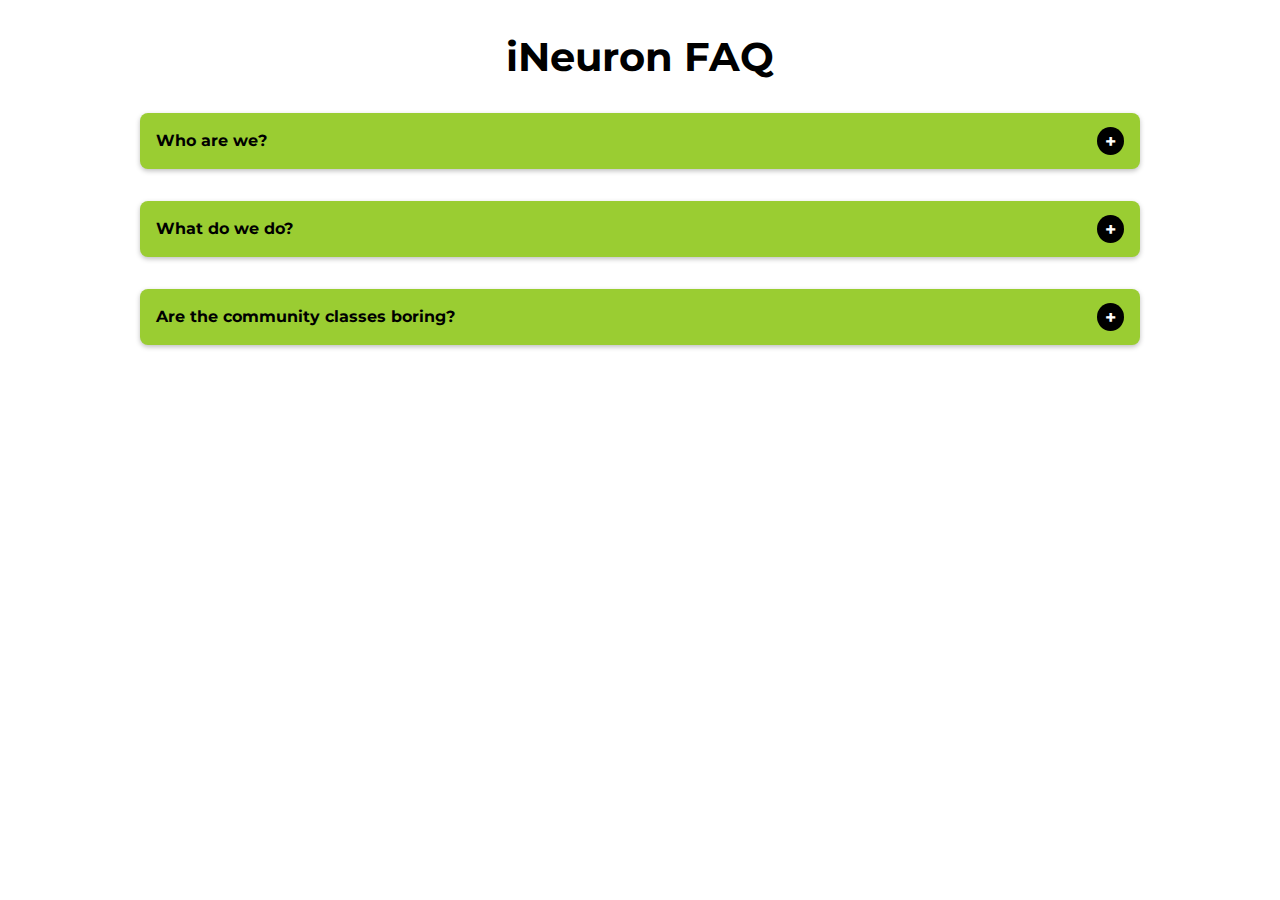
<file: 01_Accordions/index.html>
<!DOCTYPE html>
<html lang="en">
  <head>
    <meta charset="UTF-8" />
    <meta http-equiv="X-UA-Compatible" content="IE=edge" />
    <meta name="viewport" content="width=device-width, initial-scale=1.0" />
    <!-- CSS links -->
    <link rel="stylesheet" href="CSS\style.css" />
    <title>Accordion</title>
  </head>
  <body>
    <h1>iNeuron FAQ</h1>
    <div class="accordion">
      <div class="accordion-item">
        <div class="accordion-item-header">Who are we?</div>
        <div class="accordion-item-body">
          <div class="accordion-item-body-content">
            Lorem, ipsum dolor sit amet consectetur adipisicing elit. Corrupti
            facere quam aperiam consequuntur autem repudiandae, accusantium
            voluptates possimus quae fugiat laudantium quos ipsa, recusandae,
            facilis corporis. Harum similique fugit nemo.
          </div>
        </div>
      </div>
    </div>
    <div class="accordion">
      <div class="accordion-item">
        <div class="accordion-item-header">What do we do?</div>
        <div class="accordion-item-body">
          <div class="accordion-item-body-content">
            Lorem, ipsum dolor sit amet consectetur adipisicing elit. Corrupti
            facere quam aperiam consequuntur autem repudiandae, accusantium
            voluptates possimus quae fugiat laudantium quos ipsa, recusandae,
            facilis corporis. Harum similique fugit nemo.
          </div>
        </div>
      </div>
    </div>
    <div class="accordion">
      <div class="accordion-item">
        <div class="accordion-item-header">
          Are the community classes boring?
        </div>
        <div class="accordion-item-body">
          <div class="accordion-item-body-content">
            Lorem, ipsum dolor sit amet consectetur adipisicing elit. Corrupti
            facere quam aperiam consequuntur autem repudiandae, accusantium
            voluptates possimus quae fugiat laudantium quos ipsa, recusandae,
            facilis corporis. Harum similique fugit nemo.
          </div>
        </div>
      </div>
    </div>

    <script src="JS\script.js"></script>
  </body>
</html>
</file>
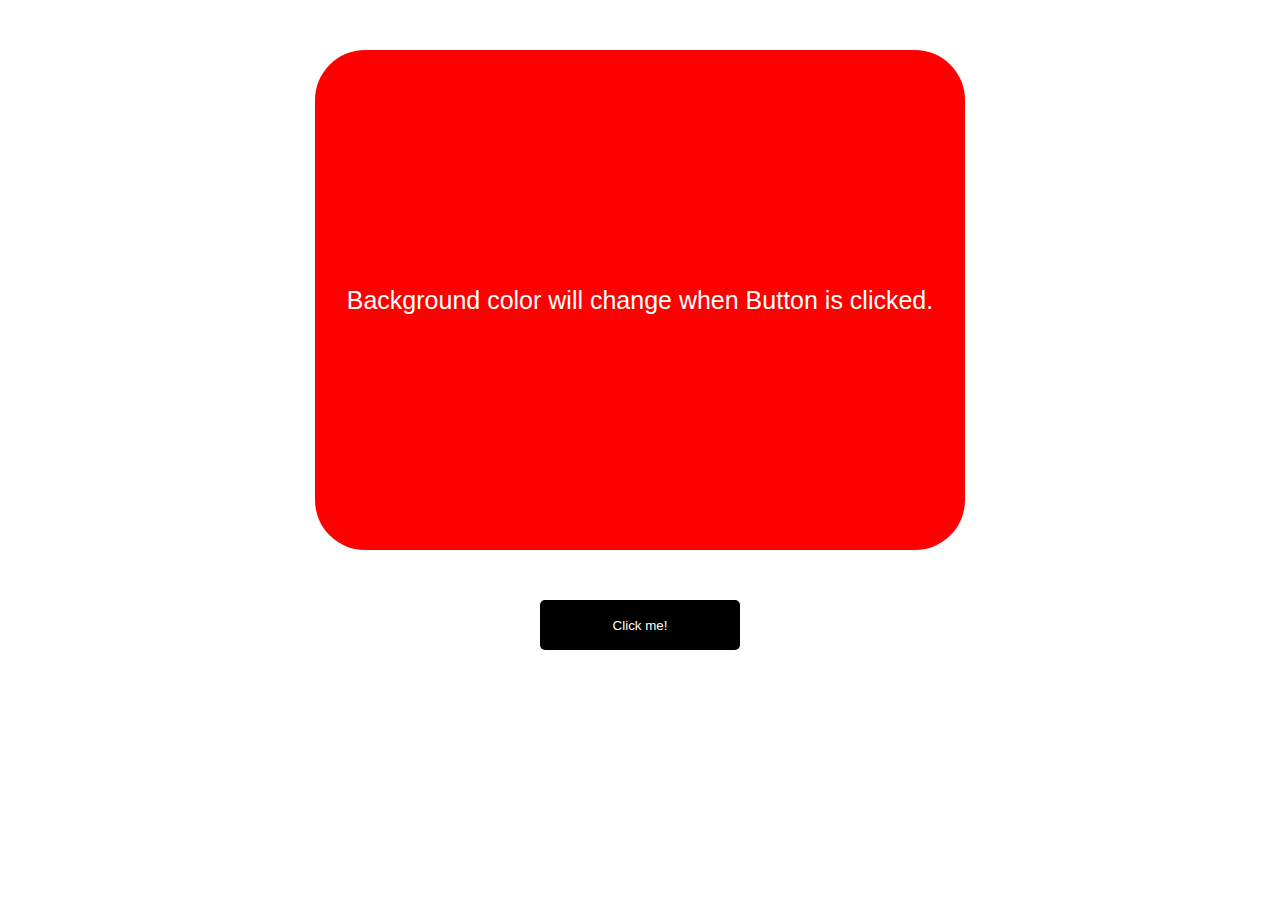
<file: 02_ColorChanger/index.html>
<!DOCTYPE html>
<html lang="en">
<head>
    <meta charset="UTF-8">
    <meta name="viewport" content="width=device-width, initial-scale=1.0">
    <meta http-equiv="X-UA-Compatible" content="ie=edge">
    <link rel="stylesheet" href="style.css">
    <title>JavaScript Color Changing App</title>
</head>
<body>
    <div id="canvas">
        Background color will change when Button is clicked.
    </div>
    
    <button id="button">Click me!</button>
    
    

    <script src="app.js"></script>
</body>
</html>
</file>
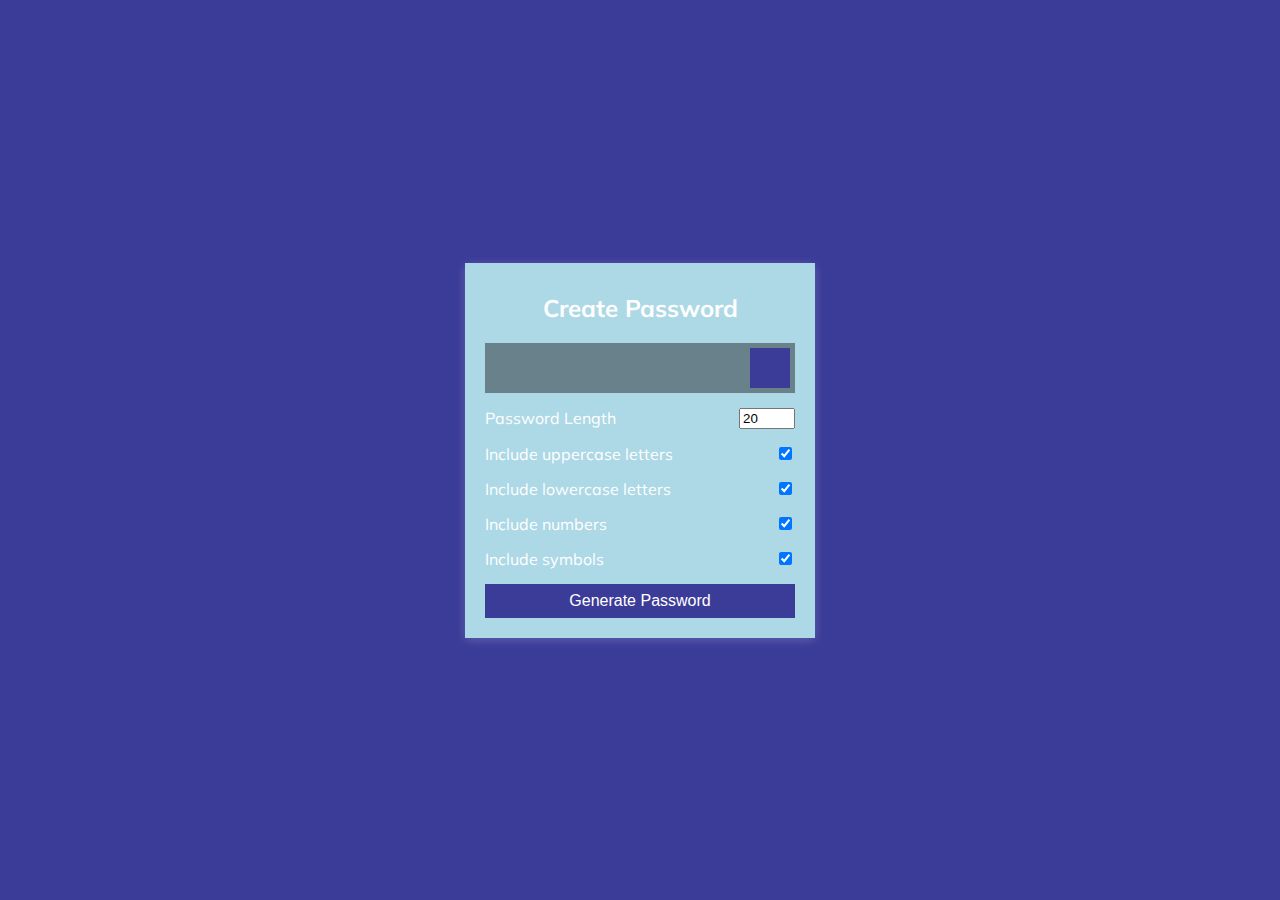
<file: 03_PasswordGenerator/index.html>
<!DOCTYPE html>
<html lang="en">
  <head>
    <meta charset="UTF-8" />
    <meta name="viewport" content="width=device-width, initial-scale=1.0" />
    <link
      rel="stylesheet"
      href="https://cdnjs.cloudflare.com/ajax/libs/font-awesome/5.14.0/css/all.min.css"
      integrity="sha512-1PKOgIY59xJ8Co8+NE6FZ+LOAZKjy+KY8iq0G4B3CyeY6wYHN3yt9PW0XpSriVlkMXe40PTKnXrLnZ9+fkDaog=="
      crossorigin="anonymous"
    />
    <link rel="stylesheet" href="./style.css" />
    <title>Password Generator</title>
  </head>
  <body>
    <div class="container">
      <h2>Create Password</h2>
      <div class="result-container">
        <span id="result"></span>
        <button class="btn" id="clipboard">
          <i class="far fa-clipboard"></i>
        </button>
      </div>
      <div class="settings">
        <div class="setting">
          <label>Password Length</label>
          <input type="number" id="length" min="4" max="20" value="20" />
        </div>
        <div class="setting">
          <label>Include uppercase letters</label>
          <input type="checkbox" id="uppercase" checked />
        </div>
        <div class="setting">
          <label>Include lowercase letters</label>
          <input type="checkbox" id="lowercase" checked />
        </div>
        <div class="setting">
          <label>Include numbers</label>
          <input type="checkbox" id="numbers" checked />
        </div>
        <div class="setting">
          <label>Include symbols</label>
          <input type="checkbox" id="symbols" checked />
        </div>
      </div>

      <button class="btn btn-large" id="generate">Generate Password</button>
    </div>
    <script src="./script.js"></script>
  </body>
</html>
</file>
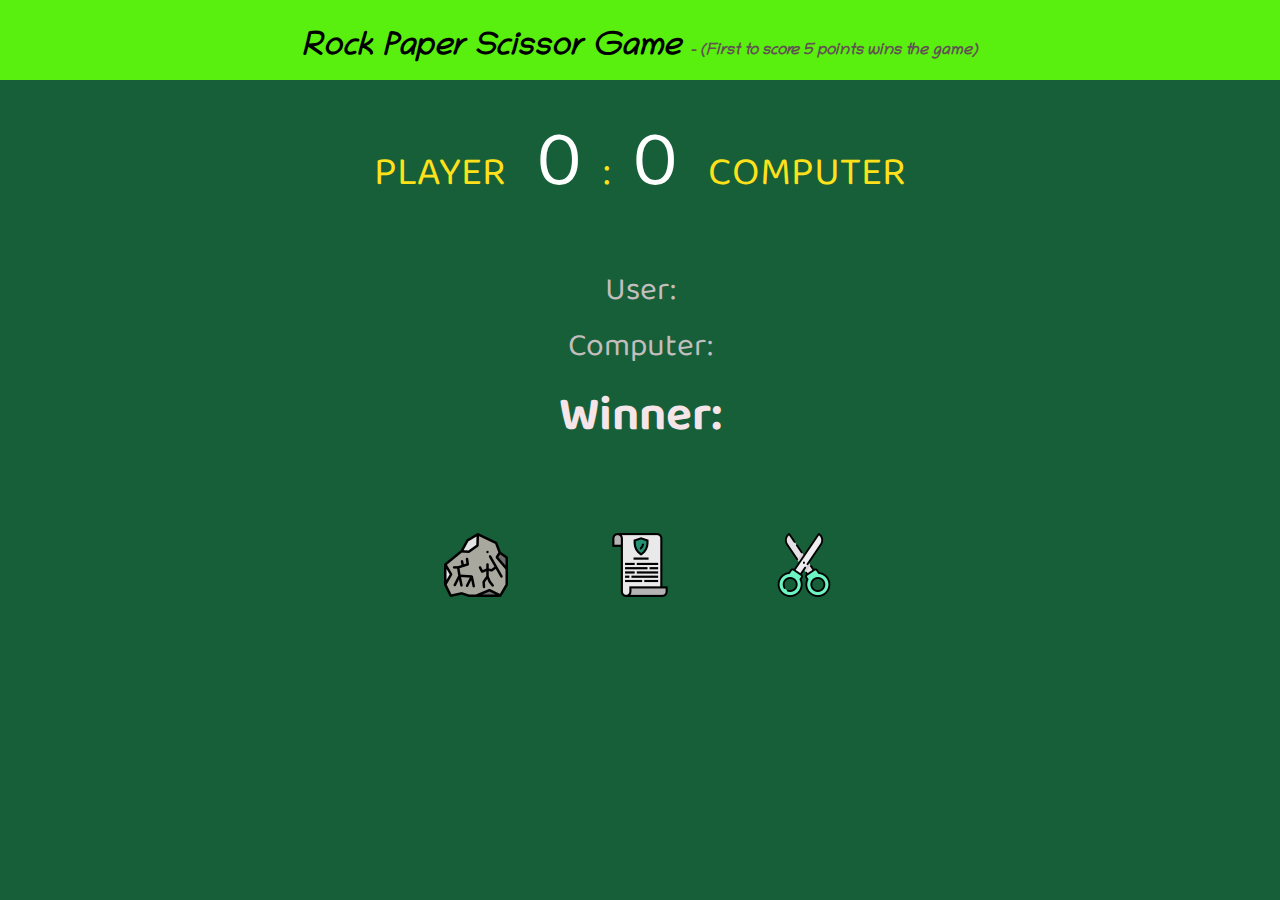
<file: 04_RockPaperScissor/index.html>
<!DOCTYPE html>
<html lang="en">
  <head>
    <meta charset="utf-8" />
    <meta
      name="viewport"
      content="width=device-width, initial-scale=1, shrink-to-fit=no"
    />

    <!-- Bootstrap CSS -->
    <link
      rel="stylesheet"
      href="https://stackpath.bootstrapcdn.com/bootstrap/4.5.0/css/bootstrap.min.css"
      integrity="sha384-9aIt2nRpC12Uk9gS9baDl411NQApFmC26EwAOH8WgZl5MYYxFfc+NcPb1dKGj7Sk"
      crossorigin="anonymous"
    />
    <link
      rel="stylesheet"
      href="https://stackpath.bootstrapcdn.com/font-awesome/4.7.0/css/font-awesome.min.css"
      integrity="sha384-wvfXpqpZZVQGK6TAh5PVlGOfQNHSoD2xbE+QkPxCAFlNEevoEH3Sl0sibVcOQVnN"
      crossorigin="anonymous"
    />
    <link rel="stylesheet" href="css/style.css" />
    <link rel="shortcut icon" href="Images/favicon.png" type="image/png" />
    <title>Rock Paper Scissor</title>
  </head>
  <body>
    <header>
      <h1>
        Rock Paper Scissor Game
        <span>- (First to score 5 points wins the game)</span>
      </h1>
    </header>
    <main>
      <div class="score-board">
        <div class="userscore">PLAYER</div>
        <span id="userScoreVal">0</span> : <span id="compScoreVal">0</span>
        <div class="compscore">COMPUTER</div>
      </div>

      <div class="result">
        <p id="result-user-stat">User:</p>
        <p id="result-comp-stat">Computer:</p>
        <p id="result-final-stat">Winner:</p>
      </div>

      <div class="choices">
        <div class="choice" id="rock">
          <img src="Images/rock.png" alt="rock" />
        </div>
        <div class="choice" id="paper">
          <img src="Images/paper.png" alt="paper" />
        </div>
        <div class="choice" id="scissor">
          <img src="Images/scissors.png" alt="scissors" />
        </div>
      </div>
    </main>

    <script
      src="https://cdnjs.cloudflare.com/ajax/libs/jquery/3.5.1/jquery.min.js"
      integrity="sha512-bLT0Qm9VnAYZDflyKcBaQ2gg0hSYNQrJ8RilYldYQ1FxQYoCLtUjuuRuZo+fjqhx/qtq/1itJ0C2ejDxltZVFg=="
      crossorigin="anonymous"
    ></script>
    <script
      src="https://cdn.jsdelivr.net/npm/popper.js@1.16.0/dist/umd/popper.min.js"
      integrity="sha384-Q6E9RHvbIyZFJoft+2mJbHaEWldlvI9IOYy5n3zV9zzTtmI3UksdQRVvoxMfooAo"
      crossorigin="anonymous"
    ></script>
    <script
      src="https://stackpath.bootstrapcdn.com/bootstrap/4.5.0/js/bootstrap.min.js"
      integrity="sha384-OgVRvuATP1z7JjHLkuOU7Xw704+h835Lr+6QL9UvYjZE3Ipu6Tp75j7Bh/kR0JKI"
      crossorigin="anonymous"
    ></script>

    <script src="js/main.js"></script>
  </body>
</html>
</file>
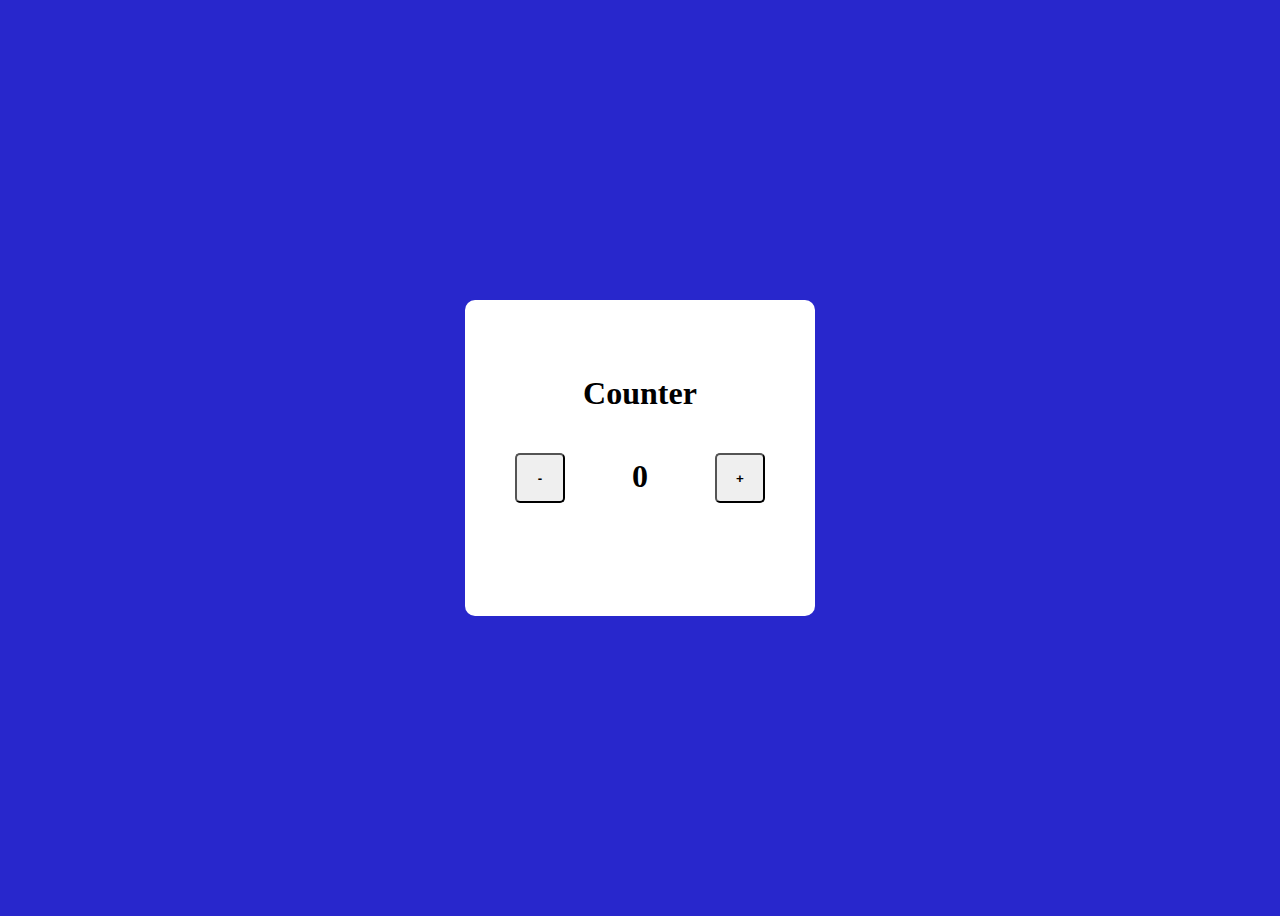
<file: 05_BasicCounter/index.html>
<!DOCTYPE html>
<html lang="en">
  <head>
    <meta charset="UTF-8" />
    <meta http-equiv="X-UA-Compatible" content="IE=edge" />
    <meta name="viewport" content="width=device-width, initial-scale=1.0" />
    <title>Basic Counter</title>
    <link rel="stylesheet" href="style.css" />
  </head>
  <body>
    <div class="container">
      <h1>Counter</h1>
      <div class="counter">
        <button id="minus">-</button>
        <h1 id="number">0</h1>
        <button id="plus">+</button>
      </div>
      <p id="error">Error</p>
    </div>

    <script src="./script.js"></script>
  </body>
</html>
</file>
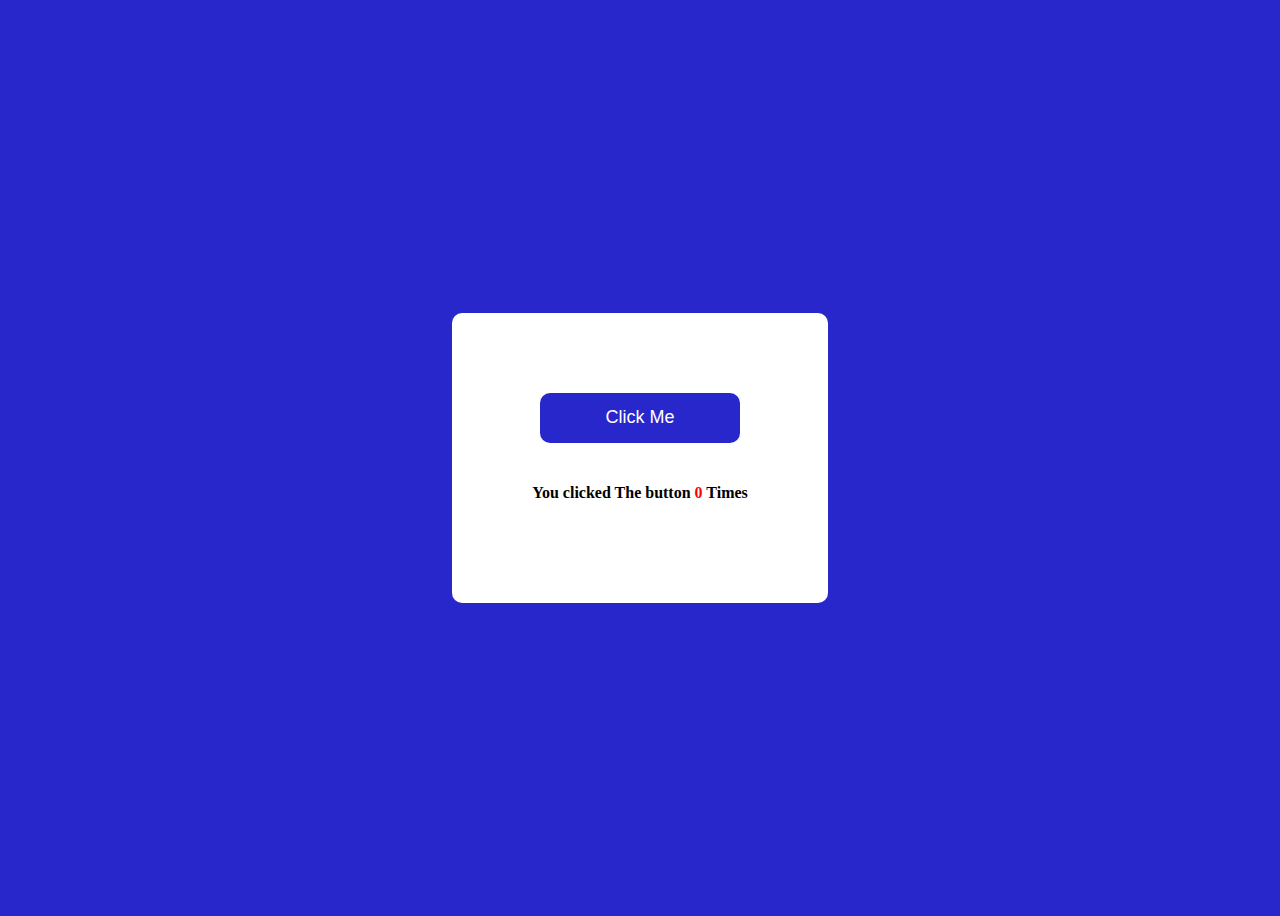
<file: 06_ClickTheButton/index.html>
<!DOCTYPE html>
<html lang="en">
  <head>
    <meta charset="UTF-8" />
    <meta http-equiv="X-UA-Compatible" content="IE=edge" />
    <meta name="viewport" content="width=device-width, initial-scale=1.0" />
    <title>Click The Button</title>
    <link rel="stylesheet" href="style.css" />
  </head>
  <body>
    <div class="container">
      <button id="buttonClick">Click Me</button>
      <h4>You clicked The button <span id="counter">0</span> Times</h4>
    </div>
    <script src="./script.js"></script>
  </body>
</html>
</file>
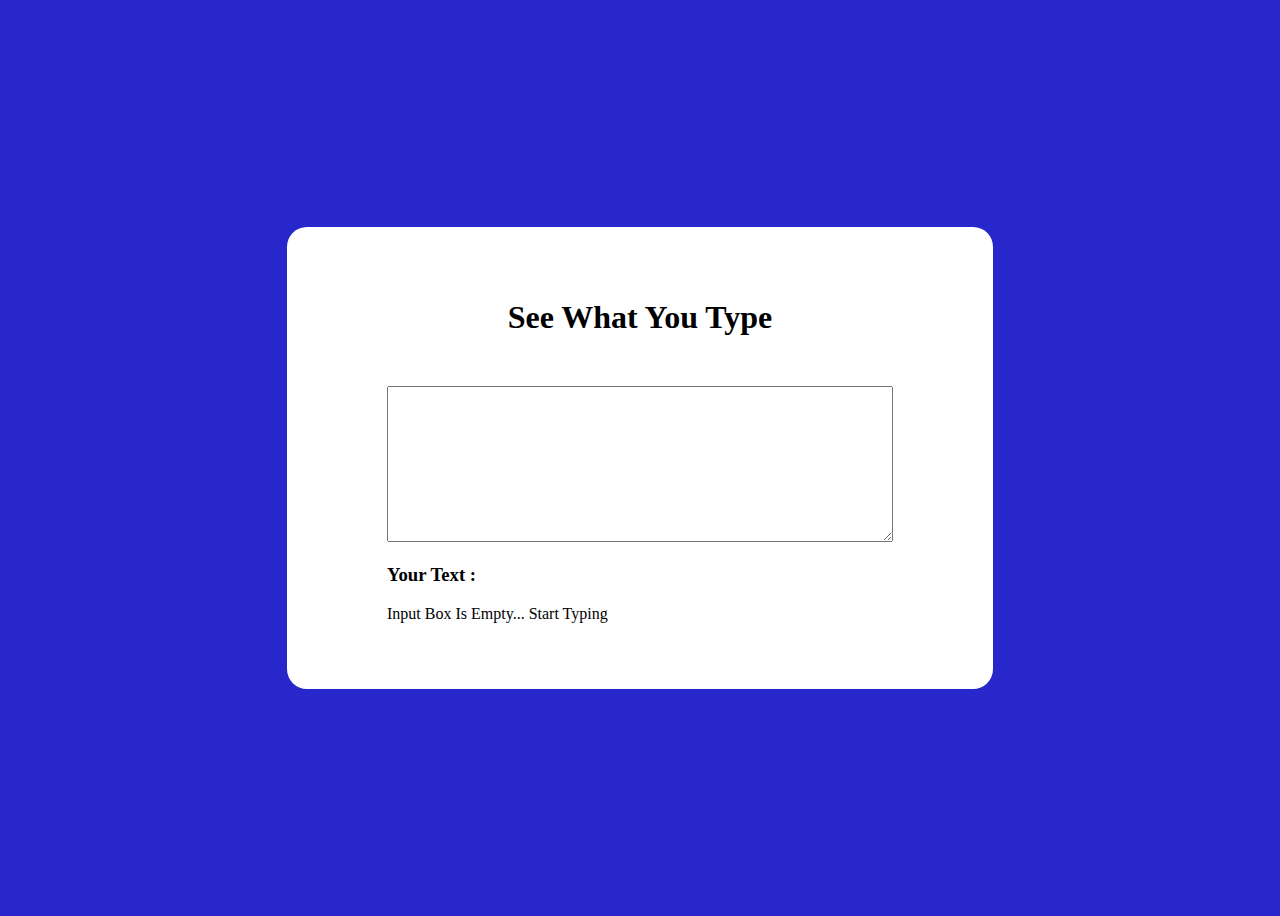
<file: 07_SeeWhatYouType/index.html>
<!DOCTYPE html>
<html lang="en">
  <head>
    <meta charset="UTF-8" />
    <meta http-equiv="X-UA-Compatible" content="IE=edge" />
    <meta name="viewport" content="width=device-width, initial-scale=1.0" />
    <title>See What You Type</title>
    <link rel="stylesheet" href="style.css" />
  </head>
  <body>
    <div class="container">
      <h1>See What You Type</h1>
      <textarea id="input" cols="30" rows="10" oninput="update()"></textarea>
      <h3>Your Text :</h3>
      <p id="output">Input Box Is Empty... Start Typing</p>
    </div>
  </body>
  <script>
    // Caching the DOM
    const textArea = document.getElementById("input");
    const displayArea = document.getElementById("output");

    // Code
    function update() {
      displayArea.innerHTML = textArea.value;
    }
  </script>
</html>
</file>
<file: 02_ColorChanger/style.css>
#canvas{
    background-color: red;
    color: white;
    font-family: 'Trebuchet MS', 'Lucida Sans Unicode', 'Lucida Grande', 'Lucida Sans', Arial, sans-serif;
    font-size: 25px;
    width: 650px;
    height: 500px;
    margin: 50px auto 50px;
    text-align: center;
    display: flex;
    justify-content: center;
    align-items: center;
    border-radius: 50px;
}

#button{
    text-align: center;
    width: 200px;
    height: 50px;
    margin: 50px auto 50px;
    color: white;
    font-family: 'Trebuchet MS', 'Lucida Sans Unicode', 'Lucida Grande', 'Lucida Sans', Arial, sans-serif;
    background: black;
    border-radius: 5px;
    border-style: none;
    display: block;
    cursor: pointer;
}
</file>
<file: 03_PasswordGenerator/style.css>
@import url("https://fonts.googleapis.com/css?family=Muli&display=swap");

* {
  box-sizing: border-box;
}

body {
  background-color: #3b3b98;
  color: #fff;
  font-family: "Muli", sans-serif;
  display: flex;
  flex-direction: column;
  align-items: center;
  justify-content: center;
  height: 100vh;
  overflow: hidden;
  padding: 10px;
  margin: 0;
}

h2 {
  margin: 10px 0 20px;
  text-align: center;
}

.container {
  box-shadow: 0px 2px 10px rgba(255, 255, 255, 0.2);
  background-color: #add8e6;
  padding: 20px;
  width: 350px;
  max-width: 100%;
}

.result-container {
  background-color: rgba(0, 0, 0, 0.4);
  display: flex;
  justify-content: flex-start;
  align-items: center;
  position: relative;
  font-size: 18px;
  letter-spacing: 1px;
  padding: 12px 10px;
  height: 50px;
  width: 100%;
}

.result-container #result {
  word-wrap: break-word;
  max-width: calc(100% - 40px);
  overflow-y: scroll;
  height: 100%;
}

#result::-webkit-scrollbar {
  width: 1rem;
}

.result-container .btn {
  position: absolute;
  top: 5px;
  right: 5px;
  width: 40px;
  height: 40px;
  font-size: 20px;
}

.btn {
  border: none;
  background-color: #3b3b98;
  color: #fff;
  font-size: 16px;
  padding: 8px 12px;
  cursor: pointer;
}

.btn-large {
  display: block;
  width: 100%;
}

.setting {
  display: flex;
  justify-content: space-between;
  align-items: center;
  margin: 15px 0;
}
</file>
<file: 04_RockPaperScissor/css/style.css>
@import url('https://fonts.googleapis.com/css2?family=Baloo+Tamma+2&display=swap');
@import url('https://fonts.googleapis.com/css2?family=Chilanka&display=swap');




*{
    margin: 0;
    padding: 0;
    box-sizing: border-box;
}



header{
    background-color: #59ef0e;
    height: 5rem;
    padding-top: 1rem;
    font-family: 'Chilanka', cursive;
    display: flex;
    justify-content: center;
    align-items: center;
}

header h1{
    text-align: center;
    font-size: 2rem;
    color: #000000;
    font-style: italic;
    font-weight: 600;
}

header h1 span {
    color: rgb(98, 83, 83);
    font-size: 1rem;
}

body{
    background-color: #175f39;
    font-family: 'Baloo Tamma 2', cursive;
    color: rgb(195, 190, 190);
}

.score-board{
    color: #fee11a;
    text-align: center;
    font-size: 2.5em;
    padding: 2vmin;
}

.score-board .userscore, .score-board .compscore, .score-board span{
    display: inline-block;
    padding: 0 1vmin;
}


/* .score-board .userscore{
    position: absolute;
    top: 35px;
    left: -40px;
}


.score-board .compscore{
    position: absolute;
    top: 35px;
    right: -40px;
} */

.score-board span {
    font-size: 2em;
    color: #ffffff;
}


.result {
    text-align: center;
    margin: 1vmin auto 3vmin auto;
    font-size: 2em;
}

#result-final-stat {
    font-weight: bold;
    font-size: 1.5em;
    color: #f5e5e8;
}

.choices {
    margin: 5vmin auto;
    text-align: center;
    font-size: 2em;
    cursor: pointer;
}

.choice {
    padding: 3vmin 3vmin;
    margin: 0 2vmin;
    display: inline-block;
    border-radius: 50%;
    transition: all .2s ease-in;
    cursor: pointer;
}

.choice:hover {
    background-color: #59ef0e;
    /* border: 2px solid #47030f; */
}

.name{
    color: #e7e3ff;
}
</file>
<file: 05_BasicCounter/style.css>
body{
    background-color: #2827CC;
    display: flex;
    align-items: center;
    justify-content: center;
    height: 100vh;
}

.container{
    background-color: #fff;
    width: 250px;
    padding: 50px;
    display: flex;
    flex-direction: column;
    justify-content: center;
    border-radius: 10px;
}
h1{
    text-align: center;
    margin-top: 25px;
}

.counter{
    display: flex;
    justify-content: space-between;    
    padding-bottom: 50px;
}

button{
    width: 50px;
    height: 50px;
    margin-top: 20px;
    border-width: 2px;
    border-radius: 5px;
    font-weight: bolder;
    cursor: pointer;
}

p{
    text-align: center;
    color: red;
    display: none;
}
</file>
<file: 06_ClickTheButton/style.css>
body {
  background-color: #2827cc;
  display: flex;
  justify-content: center;
  height: 100vh;
  align-items: center;
}

.container {
  background-color: #fff;
  padding: 80px;
  text-align: center;
  border-radius: 10px;
}

button {
  margin-bottom: 20px;
  width: 200px;
  height: 50px;
  border-radius: 10px;
  background-color: #2827cc;
  color: #fff;
  border-color: transparent;
  font-size: large;
  box-shadow: 0;
  cursor: pointer;
}

button:active {
  transform: translateY(5px);
}

span{
    color: red;
}
</file>
<file: 07_SeeWhatYouType/style.css>
body {
  background-color: #2827cc;
  display: flex;
  justify-content: center;
  height: 100vh;
  align-items: center;
}

.container {
  background-color: #fff;
  padding: 50px 100px 50px 100px;
  border-radius: 20px;
}

h1 {
  margin-bottom: 50px;
  text-align: center;
}

textarea {
  width: 500px;
}
</file>
